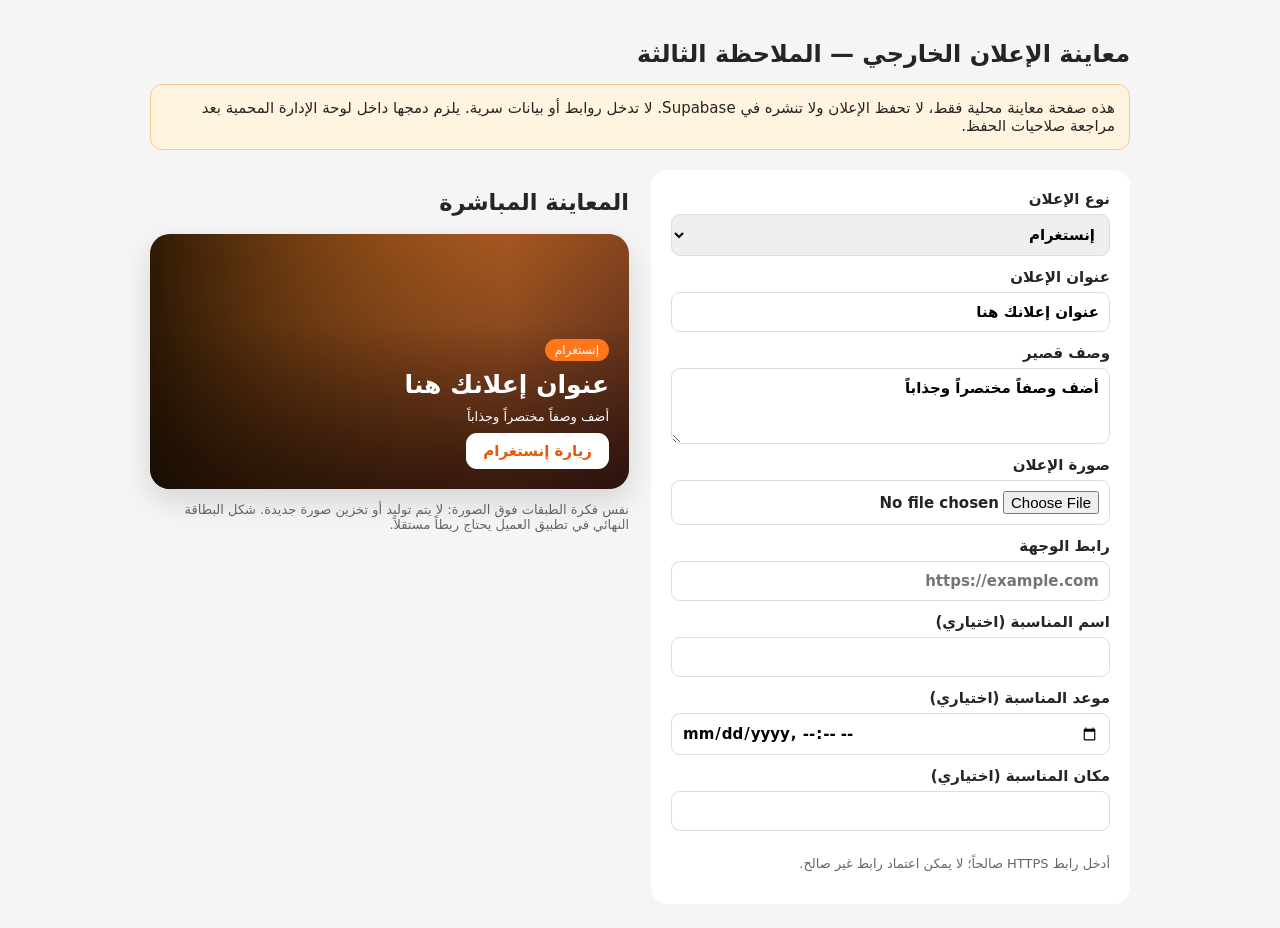
<file: note3-external-ad-preview.html>
<!doctype html><html lang="ar" dir="rtl"><head><meta charset="utf-8"><meta name="viewport" content="width=device-width,initial-scale=1"><title>معاينة الإعلانات الخارجية — هلا طلب</title><style>body{font:15px system-ui;background:#f5f5f5;color:#252525;margin:0;padding:24px}.wrap{max-width:980px;margin:auto}h1{font-size:24px}.notice{background:#fff4df;border:1px solid #f5ca8b;padding:14px;border-radius:12px;margin-bottom:20px}.layout{display:grid;grid-template-columns:minmax(280px,1fr) minmax(280px,1fr);gap:22px}form{background:white;padding:20px;border-radius:16px;display:grid;gap:12px}label{font-weight:650;display:grid;gap:6px}input,select,textarea{font:inherit;padding:10px;border:1px solid #ddd;border-radius:9px;min-width:0}.ad{height:255px;border-radius:20px;overflow:hidden;position:relative;background:linear-gradient(135deg,#ff8a28,#462219);color:white;box-shadow:0 12px 30px #0002}.photo{position:absolute;inset:0;width:100%;height:100%;object-fit:cover}.shade{position:absolute;inset:0;background:linear-gradient(90deg,#100900df,transparent 75%),linear-gradient(0deg,#1e0b08aa,transparent 65%)}.content{position:absolute;inset:20px;display:flex;flex-direction:column;align-items:flex-start;justify-content:flex-end;gap:9px}.kind{background:#ff761b;padding:4px 10px;border-radius:99px;font-size:12px}.title{font-size:25px;font-weight:800;line-height:1.2}.desc{font-size:13px;max-width:90%}.cta{background:#fff;color:#e45a0b;padding:9px 17px;border-radius:11px;font-weight:800}.muted{color:#666;font-size:13px}.preview{align-self:start;position:sticky;top:20px}@media(max-width:700px){.layout{grid-template-columns:1fr}.preview{position:static}}</style></head><body><div class="wrap"><h1>معاينة الإعلان الخارجي — الملاحظة الثالثة</h1><div class="notice">هذه صفحة معاينة محلية فقط، لا تحفظ الإعلان ولا تنشره في Supabase. لا تدخل روابط أو بيانات سرية. يلزم دمجها داخل لوحة الإدارة المحمية بعد مراجعة صلاحيات الحفظ.</div><div class="layout"><form id="form"><label>نوع الإعلان<select id="type"><option value="instagram">إنستغرام</option><option value="facebook">فيسبوك</option><option value="website">موقع إلكتروني</option><option value="event">حفلة أو فعالية</option><option value="tickets">حجز تذاكر</option><option value="registration">رابط تسجيل</option></select></label><label>عنوان الإعلان<input id="title" maxlength="80" value="عنوان إعلانك هنا"></label><label>وصف قصير<textarea id="desc" maxlength="180" rows="3">أضف وصفاً مختصراً وجذاباً</textarea></label><label>صورة الإعلان<input id="image" type="file" accept="image/png,image/jpeg,image/webp"></label><label>رابط الوجهة<input id="url" type="url" placeholder="https://example.com"></label><label>اسم المناسبة (اختياري)<input id="event" maxlength="100"></label><label>موعد المناسبة (اختياري)<input id="date" type="datetime-local"></label><label>مكان المناسبة (اختياري)<input id="place" maxlength="120"></label><p id="validation" class="muted" aria-live="polite">أدخل رابط HTTPS صالحاً قبل اعتماد الإعلان.</p></form><section class="preview"><h2>المعاينة المباشرة</h2><div class="ad"><img class="photo" id="photo" alt="" hidden><div class="shade"></div><div class="content"><span class="kind" id="badge">إنستغرام</span><div class="title" id="ptitle"></div><div class="desc" id="pdesc"></div><div class="cta" id="button">زيارة إنستغرام</div></div></div><p class="muted">نفس فكرة الطبقات فوق الصورة: لا يتم توليد أو تخزين صورة جديدة. شكل البطاقة النهائي في تطبيق العميل يحتاج ربطاً مستقلاً.</p></section></div></div><script>const $=id=>document.getElementById(id);const labels={instagram:['إنستغرام','زيارة إنستغرام'],facebook:['فيسبوك','زيارة فيسبوك'],website:['موقع إلكتروني','زيارة الموقع'],event:['حفلة أو فعالية','تفاصيل الحفلة'],tickets:['حجز تذاكر','حجز التذاكر'],registration:['رابط تسجيل','التسجيل الآن']};let objectUrl=null;function update(){let t=$('type').value; $('badge').textContent=labels[t][0];$('button').textContent=labels[t][1];$('ptitle').textContent=$('title').value||'عنوان الإعلان';let details=[$('desc').value,$('event').value,$('date').value,$('place').value].filter(Boolean);$('pdesc').textContent=details.join(' • ');let url=$('url').value.trim();let ok=false;try{let u=new URL(url);ok=u.protocol==='https:'&&Boolean(u.hostname)&&!u.username&&!u.password}catch(e){}$('validation').textContent=ok?'صيغة الرابط HTTPS صحيحة مبدئياً؛ لا يعني ذلك أن الموقع آمن أو يعمل.':'أدخل رابط HTTPS صالحاً؛ لا يمكن اعتماد رابط غير صالح.'}document.querySelectorAll('input,textarea,select').forEach(e=>e.addEventListener('input',update));$('image').addEventListener('change',e=>{if(objectUrl)URL.revokeObjectURL(objectUrl);let f=e.target.files[0];if(f&&/^image\/(jpeg|png|webp)$/.test(f.type)&&f.size<8*1024*1024){objectUrl=URL.createObjectURL(f);$('photo').src=objectUrl;$('photo').hidden=false}else{$('photo').hidden=true;alert('اختر صورة JPG أو PNG أو WEBP بحجم أقل من 8 ميغابايت')}});update();</script></body></html>
</file>
